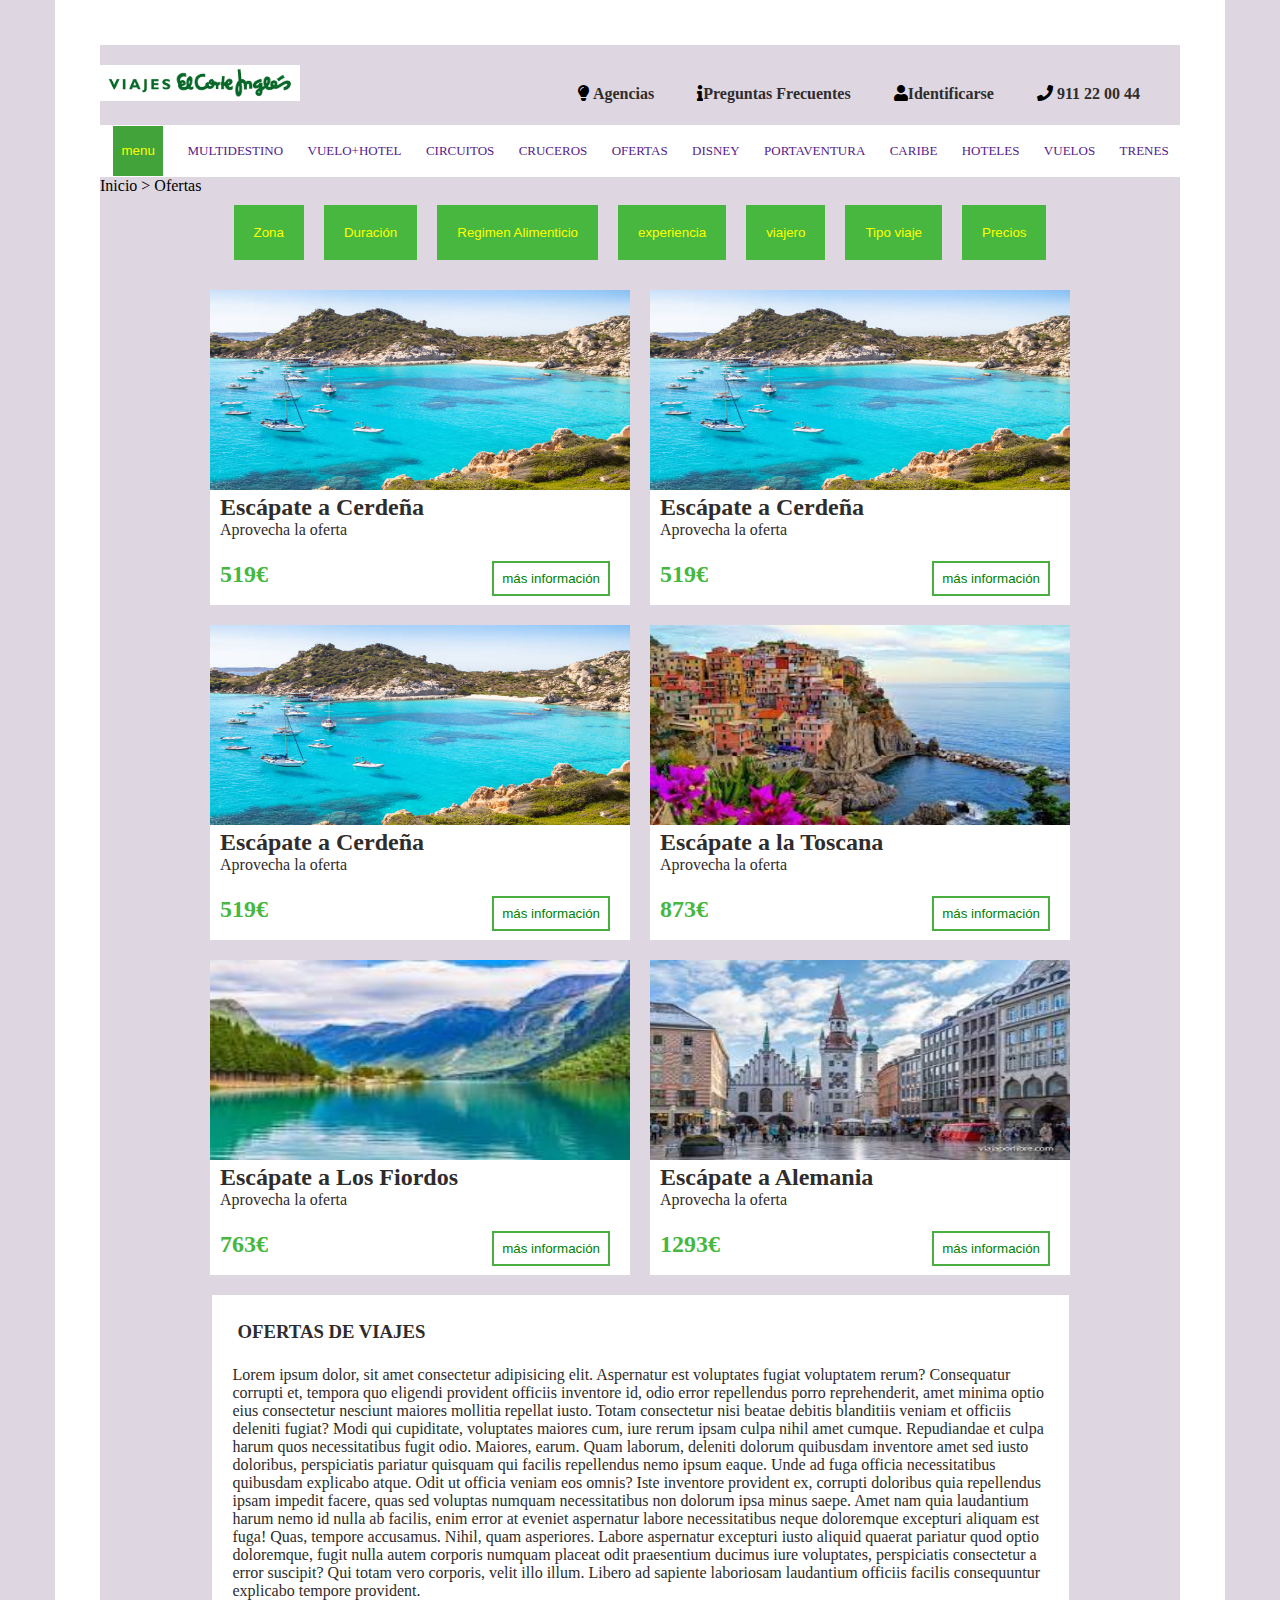
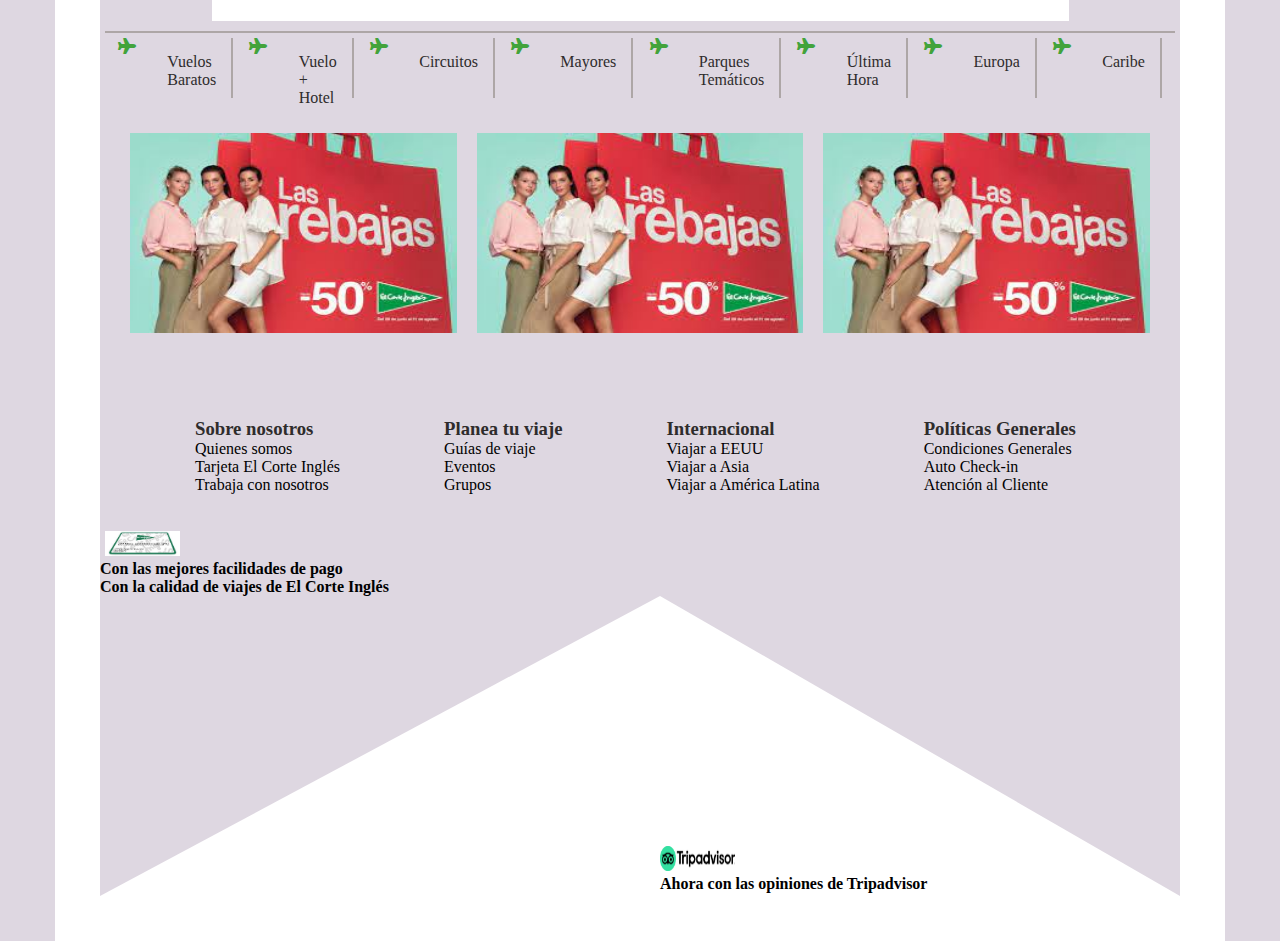
<file: eci/index.html>
<!DOCTYPE html>
<html lang="es">
<head>
    <meta charset="UTF-8">
    <meta http-equiv="X-UA-Compatible" content="IE=edge">
    <meta name="viewport" content="width=device-width, initial-scale=1.0">
    <link rel="stylesheet" href="styles.css">
    <link rel="stylesheet" href="https://use.fontawesome.com/releases/v5.8.2/css/all.css">

    <title>EL CORTE INGLÉS</title>
</head>
<body>
    <header>
        <img class="logo" src="./images/descarga.png" alt="logo viajes el corte inglés">
        <i class="fa fa-solid fa-phone"> <a href="#">911 22 00 44 </a></i>  
        <i class="fa fa-solid fa-user"><a href="">Identificarse </a> </i>
        <i class="fa fa-sharp fa-solid fa-info"><a href="">Preguntas Frecuentes </a> </i> 
        <i class="fa fa-regular fa-lightbulb"> <a href="" >Agencias</a></i> 
    </header>
    <nav>
<button class="body__nav--button">menu</button>
<a href="">multidestino</a>
<a href="">vuelo+hotel</a>
<a href="">circuitos</a>
<a href="">cruceros</a>
<a href="">ofertas</a>
<a href="">disney</a>
<a href="">portaventura</a>
<a href="">caribe</a>
<a href="">hoteles</a>
<a href="">vuelos</a>
<a href="">trenes</a>
    </nav>
<main>
    <p>Inicio > Ofertas</p>
    <div class="nav2">
        <button>Zona</button>
        <button>Duración</button>
        <button>Regimen Alimenticio</button>
        <button>experiencia</button>
        <button>viajero</button>
        <button>Tipo viaje</button>
        <button>Precios</button>

    </div>
    <fieldset class="container">
        <section class="fieldset__section1">
            <img  src="./images/istockphoto-886958930-612x612.jpeg" alt="foto de cerdeña">
            <h2>Escápate a Cerdeña</h2>
            <p class="fieldset__section--p">Aprovecha la oferta</p>
            <h2 class="fieldset__section--h2">519€ <button class="fieldset__section--button">más información</button> </h2>
            

        </section>
        <section class="fieldset__section1">
            <img  src="./images/istockphoto-886958930-612x612.jpeg" alt="foto de cerdeña">
            <h2>Escápate a Cerdeña</h2>
            <p class="fieldset__section--p">Aprovecha la oferta</p>
            <h2 class="fieldset__section--h2">519€ <button class="fieldset__section--button">más información</button> </h2>
            
        </section>
        <section class="fieldset__section1">
            <img  src="./images/istockphoto-886958930-612x612.jpeg" alt="foto de cerdeña">
            <h2>Escápate a Cerdeña</h2>
            <p class="fieldset__section--p">Aprovecha la oferta</p>
            <h2 class="fieldset__section--h2">519€ <button class="fieldset__section--button">más información</button> </h2>
            
        </section>
        <section class="fieldset__section2">
            <img src="./images/descarga (1).jpeg" alt="foto de la toscana">
            <h2>Escápate a la Toscana</h2>
            <p class="fieldset__section--p">Aprovecha la oferta</p>
            <h2 class="fieldset__section--h2">873€ <button class="fieldset__section--button">más información</button></h2>
            

        </section>
        
        <section class="fieldset__section3">
            <img src="./images/descarga.jpeg" alt="foto de Fiordos">
            <h2>Escápate a Los Fiordos</h2>
            <p class="fieldset__section--p">Aprovecha la oferta</p>
            <h2 class="fieldset__section--h2">763€<button class="fieldset__section--button">más información</button> </h2>
            
        </section>
        <section class="fieldset__section4">
            <img src="./images/descarga (2).jpeg" alt="foto de Munich">
            <h2 >Escápate a Alemania</h2>
            <p class="fieldset__section--p">Aprovecha la oferta</p>
            <h2 class="fieldset__section--h2">1293€ <button class="fieldset__section--button">más información</button> </h2>   

        </section>
    </fieldset>
</main>
<aside class="box"> 
    <div class="aside__div"> 
        <h3 class="aside__div--title">OFERTAS DE VIAJES</h3><br><br>
        <span class="aside__div--span">Lorem ipsum dolor, sit amet consectetur adipisicing elit. Aspernatur est voluptates fugiat voluptatem rerum? Consequatur corrupti et, tempora quo eligendi provident officiis inventore id, odio error repellendus porro reprehenderit, amet minima optio eius consectetur nesciunt maiores mollitia repellat iusto. Totam consectetur nisi beatae debitis blanditiis veniam et officiis deleniti fugiat? Modi qui cupiditate, voluptates maiores cum, iure rerum ipsam culpa nihil amet cumque. Repudiandae et culpa harum quos necessitatibus fugit odio. Maiores, earum. Quam laborum, deleniti dolorum quibusdam inventore amet sed iusto doloribus, perspiciatis pariatur quisquam qui facilis repellendus nemo ipsum eaque. Unde ad fuga officia necessitatibus quibusdam explicabo atque. Odit ut officia veniam eos omnis? Iste inventore provident ex, corrupti doloribus quia repellendus ipsam impedit facere, quas sed voluptas numquam necessitatibus non dolorum ipsa minus saepe. Amet nam quia laudantium harum nemo id nulla ab facilis, enim error at eveniet aspernatur labore necessitatibus neque doloremque excepturi aliquam est fuga! Quas, tempore accusamus. Nihil, quam asperiores. Labore aspernatur excepturi iusto aliquid quaerat pariatur quod optio doloremque, fugit nulla autem corporis numquam placeat odit praesentium ducimus iure voluptates, perspiciatis consectetur a error suscipit? Qui totam vero corporis, velit illo illum. Libero ad sapiente laboriosam laudantium officiis facilis consequuntur explicabo tempore provident.</span>
    </div>
        
         <div class="footer">  
            <i class="fa fa-solid fa-plane"></i> <p class="footer__p">vuelos baratos</p>
            <i class="fa fa-solid fa-plane"></i> <p class="footer__p">vuelo + hotel</p>
            <i class="fa fa-solid fa-plane"></i><p class="footer__p">circuitos</p>
            <i class="fa fa-solid fa-plane"></i><p class="footer__p">mayores</p>
            <i class="fa fa-solid fa-plane"></i><p class="footer__p">parques temáticos</p>
            <i class="fa fa-solid fa-plane"></i><p class="footer__p">última hora</p>
            <i class="fa fa-solid fa-plane"></i><p class="footer__p">europa</p>
            <i class="fa fa-solid fa-plane"></i><p class="footer__p">caribe</p>
        </div>
    <div class="fimage"> 
        <img src="./images/publi.jpeg" alt=""> 
        <img src="./images/publi.jpeg" alt=""> 
        <img src="./images/publi.jpeg" alt=""> 
    </div> 
    <div class="aside__div--wrapper">
        <div class="aside__div--box">
            <h3> Sobre nosotros</h3>
            <p>Quienes somos</p>
            <p>Tarjeta El Corte Inglés</p>
            <p>Trabaja con nosotros</p>
        </div>
    <div class="aside__div--box">
        <h3> Planea tu viaje</h3>
        <p>Guías de viaje</p>
        <p>Eventos</p>
        <p>Grupos</p>
    </div>
    <div class="aside__div--box">
        <h3> Internacional</h3>
        <p>Viajar a EEUU</p>
        <p>Viajar a Asia</p>
        <p>Viajar a América Latina</p>
    </div>
    <div class="aside__div--box">
        <h3> Políticas Generales</h3>
    <p>Condiciones Generales</p>
    <p>Auto Check-in</p>
    <p>Atención al Cliente</p>
    </div>

 </div>
    </aside>
</body>

<footer> 
    <img class="card" src="./images/card1.jpeg" alt="tarjeta Corte Inglés"> 
    <h4>Con las mejores facilidades de pago</h4>
    <h4>Con la calidad de viajes de El Corte Inglés</h4>
<!-- <div class="footer__title"> -->
<!--  -->
    <!-- <img class="tripadvisor" src="./images/tripadvisor.png" alt="">  -->
    <!-- <h4>Ahora con las opiniones de Tripadvisor</h4> -->
    <div class="triangle">
        <div class="footer__title">

            <img class="tripadvisor" src="./images/tripadvisor.png" alt=""> 
            <h4 class="footer__title--triangle"> Ahora con las opiniones de Tripadvisor</h4>
    </div>

</div>

   

</footer>
</html>
</file>
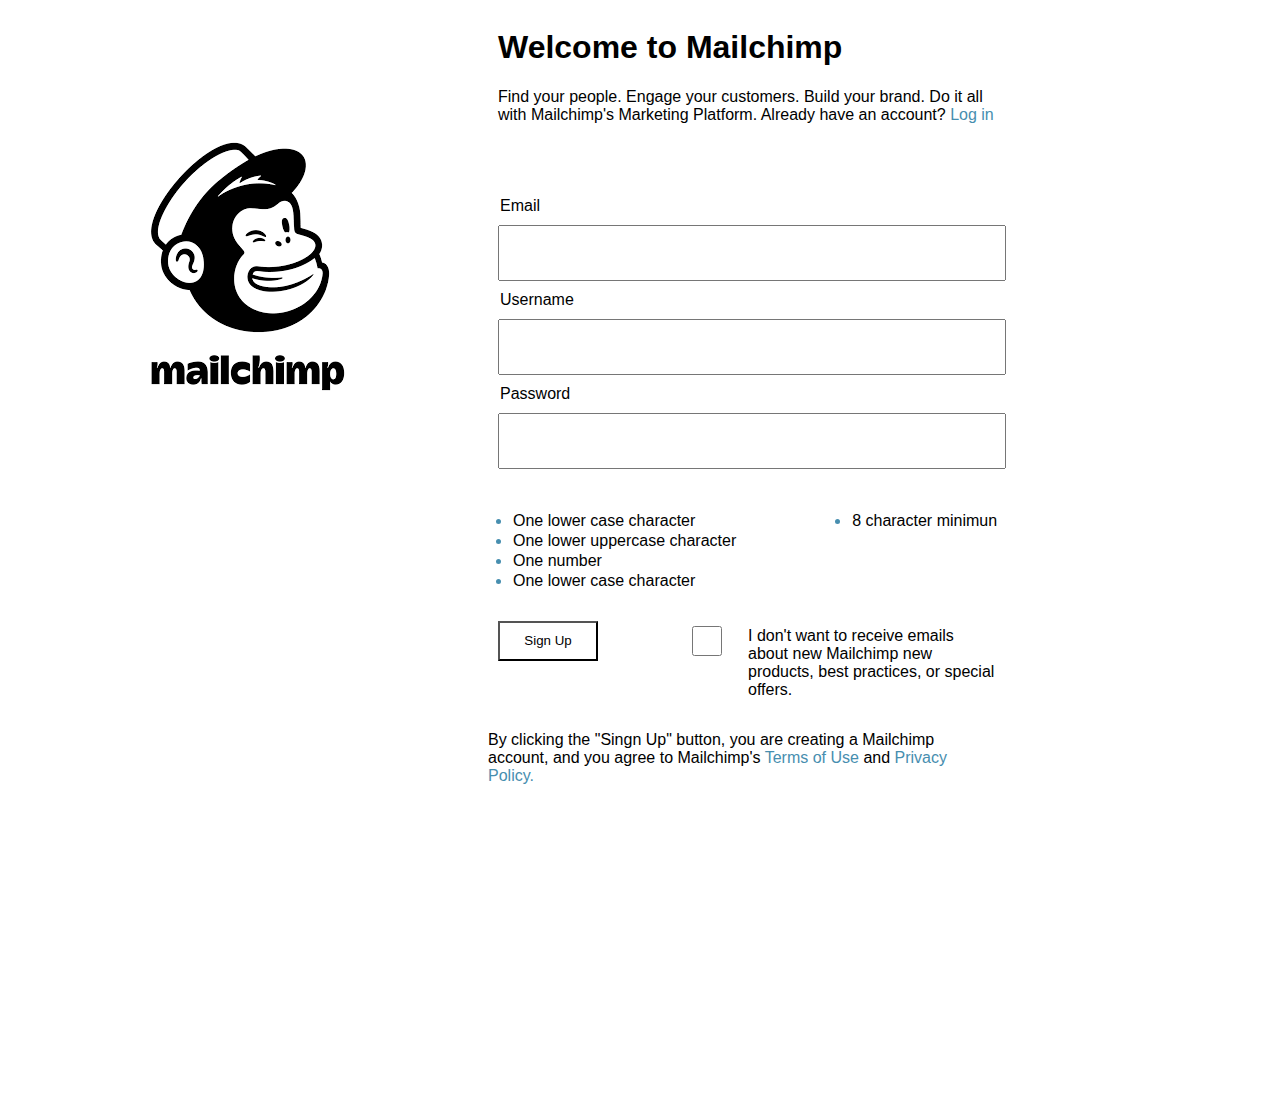
<file: mailchimp/index.html>
<!DOCTYPE html>

<html lang="en">

<head>
   <meta charset="UTF-8"> 
     <meta name="viewport" content="width=device-width, initial-scale=1.0"> 
    <link rel="stylesheet" href="styles.css">
    <!-- <link rel="preconnect" href="https://fonts.googleapis.com"> -->
<!-- <link rel="preconnect" href="https://fonts.gstatic.com" crossorigin> -->
    <link href="https://fonts.googleapis.com/css2?family=Fragment+Mono&family=Lora&family=Roboto&family=Sono&display=swap" rel="stylesheet">
    <title>MAILCHIMP</title>
</head>

<body>
    <header>
        <h1>Welcome to Mailchimp</h1>
        <p> Find your people. Engage your customers. Build your brand. Do it all <br> with Mailchimp's Marketing Platform.
            Already have an account? <a href="#">Log in</a>
        </p>  
    </header>
     <div>
        <img class="png" src="./images/descargar.png" alt="logo mailchimp">
    </div>
    <form action="#">
        <legend>Email</legend>
        <input type="email" name="email" id="email">
    <legend>Username</legend>
        <input type="text" name="username" id="username">
    <legend>Password</legend>
        <input type="text" name="Password" id="Password">
    <ul class="fieldset__list">
        <li>One lower case character</li>
        <li>One lower uppercase character</li>
        <li>One number</li>
        <li>One lower case character</li>
        <li>8 character minimun</li>
    </ul>
   
</form>
    
    <button>Sign Up</button> 
    <footer>
    <input class="checkbox" type="checkbox" name="checkbox" id="checkbox">
    <p>I don't want to receive emails about new Mailchimp new products, best practices, or special offers.</p>
    <p class="footer__title"> By clicking the "Singn Up" button, you are creating a Mailchimp account, and you agree to Mailchimp's <a href="#">Terms of Use </a> and <a href="#">Privacy Policy.</a>
</body>
</html>
</file>
<file: eci/styles.css>
* {
    background-color: rgb(222, 215, 225);
    margin: 0 auto;
    padding: 0;    
}
html{
    max-width: 1080px;
    /* padding-bottom: 10px; */
    border: 45px solid white;


}
header{
    margin: 0 auto; 
    /* width: 1080px; */
    background-color: rgb(222, 215, 225);
    padding-top: 20px;

}
.logo{
    width: 200px;
    height: fit-content;
    margin-right: 40px;
}
header a{
    text-decoration: none;
    text-transform: capitalize;
    color:  rgb(46, 44, 44);

}
header i{
    float: right;
    display: inline;
    background-color: none;
    margin: 20px 40px 20px 3px;
}
nav{
    border: 1px solid white;
    display: flex;
    align-items:baseline; 
    margin-top: 20px;
    background-color: white;
    width: 1080px;
}
nav a{
    text-decoration: none;
    text-transform: uppercase;
    background-color: white;
    font-size: small;
}
.nav2{
    justify-content: center; 
    margin-bottom: 10px;
    display: flex;
    /* width: 1080px; */
    padding: 10px 0 0 0;
}

body{    
    height: 100%;
    /* padding: 10px;  */
    margin: 0 auto;
}
.container{
    height: auto;
    /* width: 1080px; */
    border:white;
    display: flex;
    flex-direction: row;
    flex-wrap: wrap;
    justify-content: center; 
    align-items: stretch;
    /* margin-left: 10px; */
     padding: 10px;  
}
section{
    padding: 0px 0px 15px 0px; 
    justify-content: stretch; 
    margin: 10px; 
}

img{
    width: 420px;
    height: 200px;

}

nav button{
    background-color: #42A33B;
    border-color: #42A33B 1px solid;
    width: 50px;
    border-style: none;
    height: 50px;
    color: yellow;
}
div button{
    
    justify-content: space-between;
    background-color:  #47b73f;
    color: yellow;
    justify-content:space-between;
    padding: 20px;
    border-color: #47b73f;
    border-style: hidden;
    margin: 0px 10px;
}
button:hover{
    background-color: #48af40;
}
h2{
     background-color: white; 
     margin-left: 10px;
    color: rgb(46, 44, 44);

}
aside h3{
    text-align: justify;
    display: inline-block;
    margin-top: 20px;
    color: rgb(46, 44, 44);
}
.fieldset__section1{
    height: 300px;
    background-color: white;
}
.fieldset__section2{
    height: 300px;
    background-color: white;
}
.fieldset__section3{
    height: 300px;
    background-color: white;
}
.fieldset__section4{
    height: 300px;
    background-color: white;
}
.fieldset__section--button{
    background-color: white;
    padding: 8px; 
    display: flex;
    border: 2px solid  #48af40;
    color: green;
    float: right;
    margin-right: 10px; 
     
}
.fieldset__section--button:hover{
background-color: rgb(238, 232, 232);    
}
.fieldset__section--h2{
    width: 400px;
    background-color: white;
    height: 40px;  
    color: #47b73f;
}
.fieldset__section--p{
    width: 400px;
    background-color: white;
    height: 40px;   
    color: rgb(46, 44, 44);

}
.aside__div{
    border: solid 1px white;
    background-color: white;
    width: 815px;
    padding: 20px; 
}
.aside__div--span{
    background-color: white;
    text-size-adjust: 80%;
    color: rgb(46, 44, 44);
}
.aside__div--title{
    background-color: white;
    padding: auto;
    margin: 5px;
    color: rgb(46, 44, 44);
}
.footer{
    display:flex;
    margin: 10px 5px 5px 5px;
    padding: 5px;
    border-top: 2px solid rgb(173, 166, 166);
    justify-content: center;
}

.footer__p{
    max-width: min-content;
    height: 30px;
    padding: 15px;
    border-right: 2px solid rgb(173, 166, 166);
    text-transform: capitalize; 
    color: rgb(46, 44, 44);
    
}
.footer i{
    color: #42A33B;
    
}
.fimage{
    display: flex;
    /* width: 1080px; */
    margin: 20px;
}
.fimage img{
    margin: 10px;
}

.aside__div--wrapper{
    width: auto;
    display: inline-block;
    margin-left: 30px;    
}
.aside__div--box{
display: inline-block; 
margin: 20px 20px 20px 50px;
padding: 15px;
}
footer img{
    width: 75px;
    height: 25px;
    
}
.card{
    padding:2px 2px 0px 5px;
}
.footer__title{
    /* float: right; */
    display: inline-block;
     background-color: white; 
    width: max-content;
    /* margin-top: 10px; */
    position: relative;
    top: 250px;
}
.footer__title--triangle{
    background-color: white; 
    /* display: inline; */


}
.triangle{
    width: 0;
    height: 0;
    border-left: 560px solid transparent;
    border-right: 520px solid transparent;
    border-bottom: 300px solid white;
}
</file>
<file: mailchimp/styles.css>
@import url('https://fonts.googleapis.com/css2?family=Fragment+Mono&family=Lora&family=Roboto&family=Sono&display=swap');


html{
     width: 1000px;  
     margin: 0 auto;
     font-family: sans-serif;

}

header{
    position: relative;
    display: inline-block;
    border: 100px;
    margin-left: 350px;
}
a{
    text-decoration: none;
    color:  rgb(71, 142, 175);;
}
 form{
   position: relative;
   width: 650px;
   margin-left: 350px;
   bottom: 200px;
 }

 .fieldset__list{
   left:350px;
   display: inline-flex;
   flex-direction: column;
   flex-wrap: wrap;
   width: 600px;
   height: 80px;
   padding: 15px;
   align-items: stretch;
   list-style-type: disc;

 }
 input{
    display: inline-block;
    width: 500px;
    height: 50px;
    margin-top:10px;
    margin-bottom: 10px;

 }
 
ul li::marker{
 color: rgb(71, 142, 175);
 font-size: 18px;
}
 

button{
   position: relative;
   left: 350px;
   bottom: 200px;
   width: 100px;
   height: 40px;
   padding: 5px;
   border-color: 2px solid rgb(197, 191, 191);
   background-color: white;
}
footer{
 position: relative;
 left:600px;
 bottom:300px;
 width: 250px;
}
.checkbox{
  position: relative;
  right:60px;
  top: 55px;
  width: 30px;
  height: 30px;
}
.footer__title{
    display:inline-block;
    width: 500px;
    position: relative;
    right: 260px;

}
</file>
